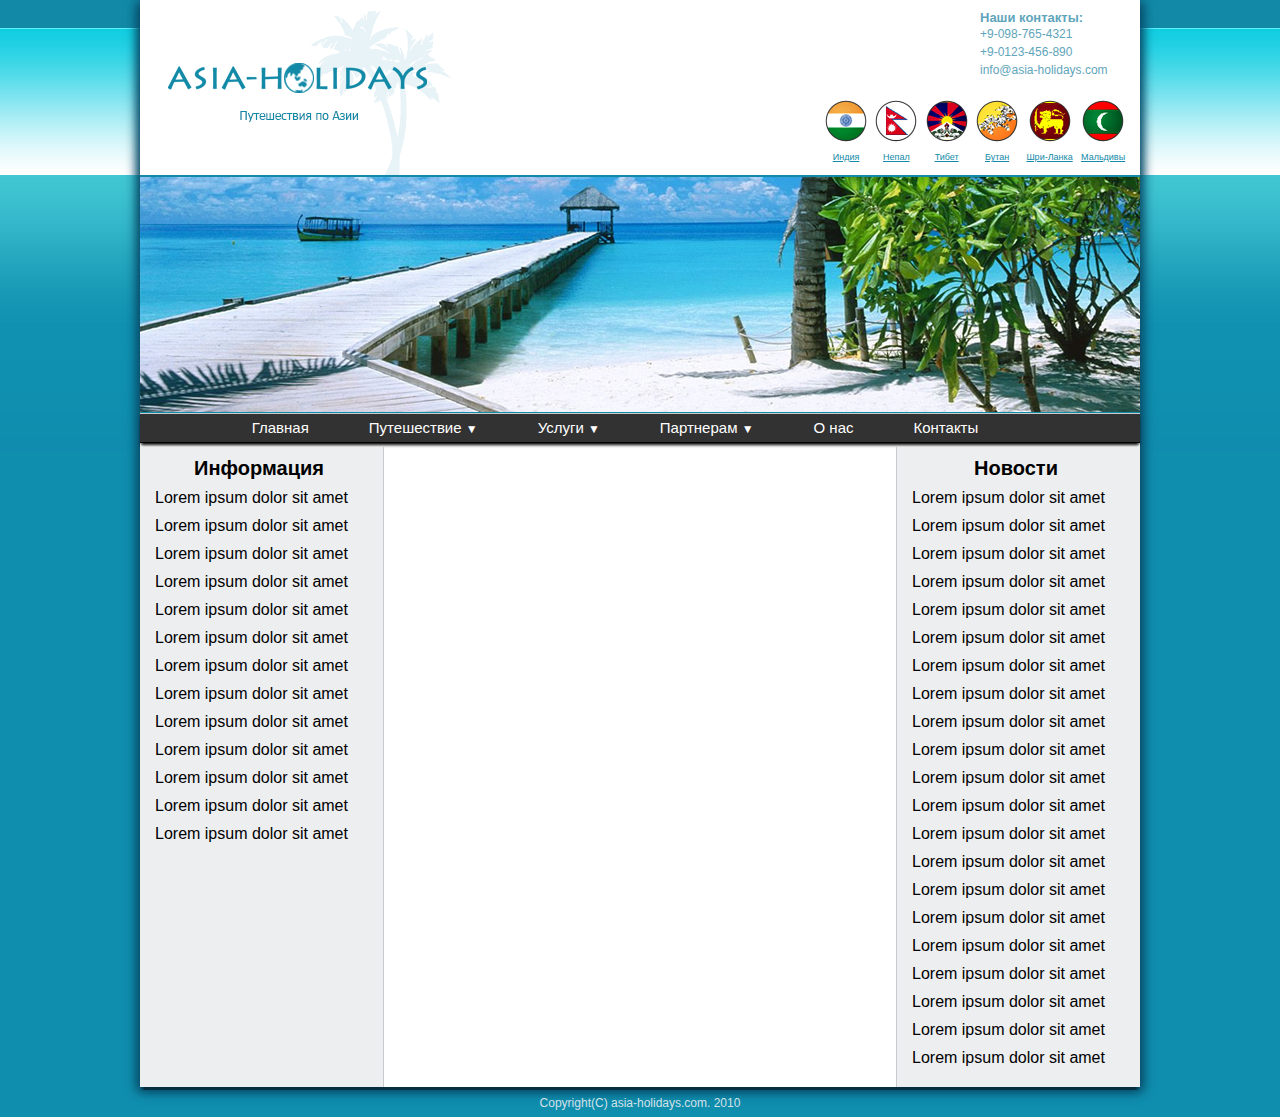
<file: hw4/index.html>
<!DOCTYPE html>
<html>
<head>
	<meta charset="utf-8" />
	<title>Asia Holidays</title>
	<link href="css/style.css" rel="stylesheet">
</head>

<body>


<div class="wrapper">


  <div class="content">
		<header class="header">
			<div class="logo_cont">
				<div class="logo">
					<img src="img/logo.png">
				</div> 
				
				<div class="cont">
					<h4>Наши контакты:</h4>
					<p><a href="/">+9-098-765-4321</a></p>
					<p><a href="/">+9-0123-456-890</a></p>
					<p><a href="/">info@asia-holidays.com</a></p>
				</div>
				<div class="country">
					<a href="#">
						<figure>
							<img src="img/i_flag.png" alt="">
							<figcaption>Индия</figcaption>
						</figure>
                    </a>
                    <a href="#">
						<figure>
							<img src="img/n_flag.png" alt="">
							<figcaption>Непал</figcaption>
						</figure>
                    </a>
                    <a href="#">
						<figure>
							<img src="img/t_flag.png" alt="">
							<figcaption>Тибет</figcaption>
						</figure>
                    </a>
                    <a href="#">
						<figure>
							<img src="img/b_flag.png" alt="">
							<figcaption>Бутан</figcaption>
						</figure>
                    </a>
                    <a href="#">
						<figure>
							<img src="img/s_flag.png" alt="">
							<figcaption>Шри-Ланка</figcaption>
						</figure>
                    </a>
                    <a href="#">
						<figure>
							<img src="img/m_flag.png" alt="">
							<figcaption>Мальдивы</figcaption>
						</figure>
                    </a>
                </div>
						
																
			<!-- 	<div class="countr_tab">
					<table border="0">
						<tr>
							<th><img src="img/i_flag.png"></td>
							<th><img src="img/n_flag.png"></td>
							<th><img src="img/t_flag.png"></td>
							<th><img src="img/b_flag.png"></td>
							<th><img src="img/s_flag.png"></td>
							<th><img src="img/m_flag.png"></td>
						</tr>
						<tr>
							<td><a href="/">Индия</a></td>
							<td><a href="/">Непал</a></td>
							<td><a href="/">Тибет</a></td>
							<td><a href="/">Бутан</a></td>
							<td><a href="/">Шри-Ланка</a></td>
							<td><a href="/">Мальдивы</a></td>
							</tr>
						</table>
				</div>  -->
			</div> 
			
			<div class="img"><img src="img/bg_big.png"></div> 
			
			<div  class="dropdown">
			    
				<ul class="dropdown">
					<li class="dropdown-top">
					<a class="dropdown-top" href="/">Главная</a>
					</li>
					<li class="dropdown-top">
					<a class="dropdown-top" href="/">Путешествие <span>&#9660</<span></a>
					<ul class="dropdown-inside">
						<li><a href="/">Путешествие 1</a></li>
						<li><a href="/">Путешествие 2</a></li>
						<li><a href="/">Путешествие 3</a></li>
						<li><a href="/">Путешествие 4</a></li>
						<li><a href="/">Путешествие 5</a></li>
					</ul>
					</li>
					
					<li class="dropdown-top">
					<a class="dropdown-top" href="/">Услуги <span>&#9660</<span></a>
					<ul class="dropdown-inside">
						<li><a href="/">Услуги 1</a></li>
						<li><a href="/">Услуги 2</a></li>
						<li><a href="/">Услуги 3</a></li>
						<li><a href="/">Услуги 4</a></li>
						<li><a href="/">Услуги 5</a></li>
					</ul>
					</li>
					
					<li class="dropdown-top">
					<a class="dropdown-top" href="/">Партнерам <span>&#9660</span></a>
					<ul class="dropdown-inside">
						<li><a href="/">Партнерам 1</a></li>
						<li><a href="/">Партнерам 2</a></li>
						<li><a href="/">Партнерам 3</a></li>
						<li><a href="/">Партнерам 4</a></li>
						<li><a href="/">Партнерам 5</a></li>
					</ul>
					</li>
					
					<li class="dropdown-top">
					<a class="dropdown-top" href="/">О нас</a>
					</li>
					
					<li class="dropdown-top">
					<a class="dropdown-top" href="/">Контакты</a>
					</li>
					
				</ul>
			    
			</div> 
			
  		</header>
		
		
		<div class="main">
			<div class="main_left">
				<p class="main_name">
				Информация
				</p>
			Lorem ipsum dolor sit amet
			Lorem ipsum dolor sit amet
			Lorem ipsum dolor sit amet
			Lorem ipsum dolor sit amet
			Lorem ipsum dolor sit amet
			Lorem ipsum dolor sit amet
			Lorem ipsum dolor sit amet
			Lorem ipsum dolor sit amet
			Lorem ipsum dolor sit amet
			Lorem ipsum dolor sit amet
			Lorem ipsum dolor sit amet
			Lorem ipsum dolor sit amet
			Lorem ipsum dolor sit amet
			
			</div>
			<div class="main_center"> </div>
			<div class="main_right">
				<p class="main_name">
				Новости
				</p>
			Lorem ipsum dolor sit amet
			Lorem ipsum dolor sit amet
			Lorem ipsum dolor sit amet
			Lorem ipsum dolor sit amet
			Lorem ipsum dolor sit amet
			Lorem ipsum dolor sit amet
			Lorem ipsum dolor sit amet
			Lorem ipsum dolor sit amet
			Lorem ipsum dolor sit amet
			Lorem ipsum dolor sit amet
			Lorem ipsum dolor sit amet
			Lorem ipsum dolor sit amet
			Lorem ipsum dolor sit amet
			Lorem ipsum dolor sit amet
			Lorem ipsum dolor sit amet
			Lorem ipsum dolor sit amet
			Lorem ipsum dolor sit amet
			Lorem ipsum dolor sit amet
			Lorem ipsum dolor sit amet
			Lorem ipsum dolor sit amet
			Lorem ipsum dolor sit amet
			</div>
		</div>
  </div>

  <footer class="footer">
   Copyright(C) asia-holidays.com. 2010
  </footer>

</div>



</body>
</html>
</file>
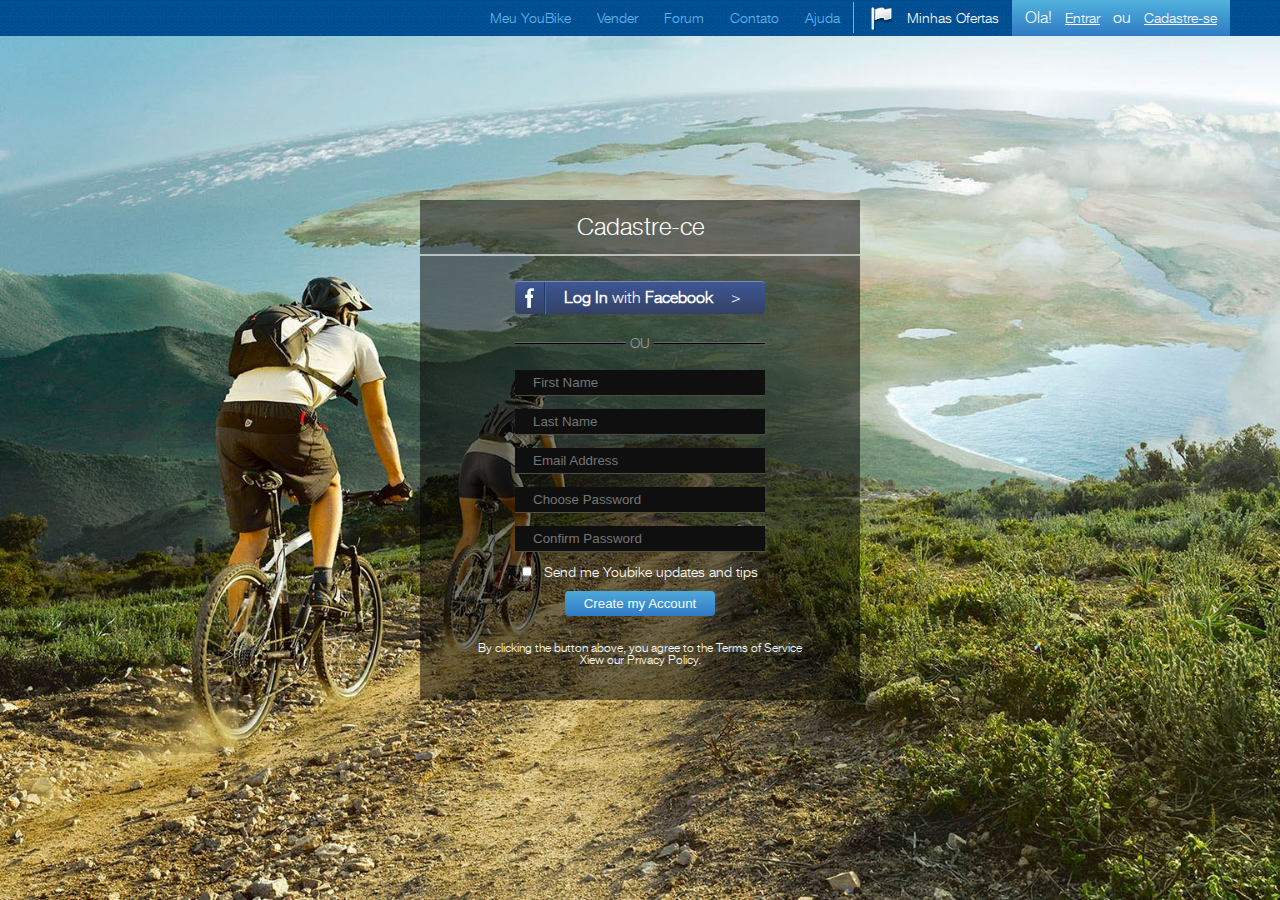
<file: hw5_1/index.html>
<!DOCTYPE html>
<html>
<head>
	<meta charset="utf-8" />
	<title>Cadastre-ce</title>
	<link href="css/reset.css" rel="stylesheet">
	<link href="css/style.css" rel="stylesheet">
</head>

<body>
	<header>
		<div class="menu">
                <ul>
                    <li><a href="#">Meu YouBike</a></li>
                    <li><a href="#">Vender</a></li>
                    <li><a href="#">Forum</a></li>
                    <li><a href="#">Contato</a></li>
                    <li><a href="#">Ajuda</a></li>
					<li class="vertical_line"></li>
					<li></li>
					<li><a href="#">Minhas Ofertas</a></li>
                    <li>Ola! <a href="#">Entrar</a> ou <a href="#">Cadastre-se</a></li>
                </ul>
		</div>
	</header>
	<div class="wrapper">
		<div class="box">
			<div class="form">
				<h2>Cadastre-ce</h2>
				<div class="facebook_login">
				    <div class="facebook_login_left"> 
					
					</div>
					<div class="facebook_login_right"> 
						<a href="https://www.facebook.com/dialog/oauth?client_id=578516362116657&redirect_uri=http://localhost/facebook-auth&response_type=code&scope=email">Log In <span>with</span>  Facebook  
							<span class="greater_than"> 
								&gt;
							</span>
						</a>
					</div>
					
				</div>
				<div class="ou">
					<div class="ou_line_left">
					</div>
					<p class="ou_line">
						OU
					</p>
					<div class="ou_line_right">
					</div>
				</div>
				
				<div>
					<form action="#" class="form_user_reg">
                        <input placeholder="First Name" required="" type="text">
						<input placeholder="Last Name" required="" type="text">
						<input placeholder="Email Address" required="" type="email">
						<input placeholder="Choose Password" required="" type="password">
						<input placeholder="Confirm Password" required="" type="password">
						<label><input type="checkbox" name= "send"/> Send me Youbike updates and tips</label>
						<input value="Create my Account" type="submit">
                    </form>
						<div class="text">
							By clicking the button above, you agree to the Terms of Service Xiew our Privacy Policy.
						</div>
					
				</div>
			</div>
		</div>
	</div>
	
	
</body>
</html>
</file>
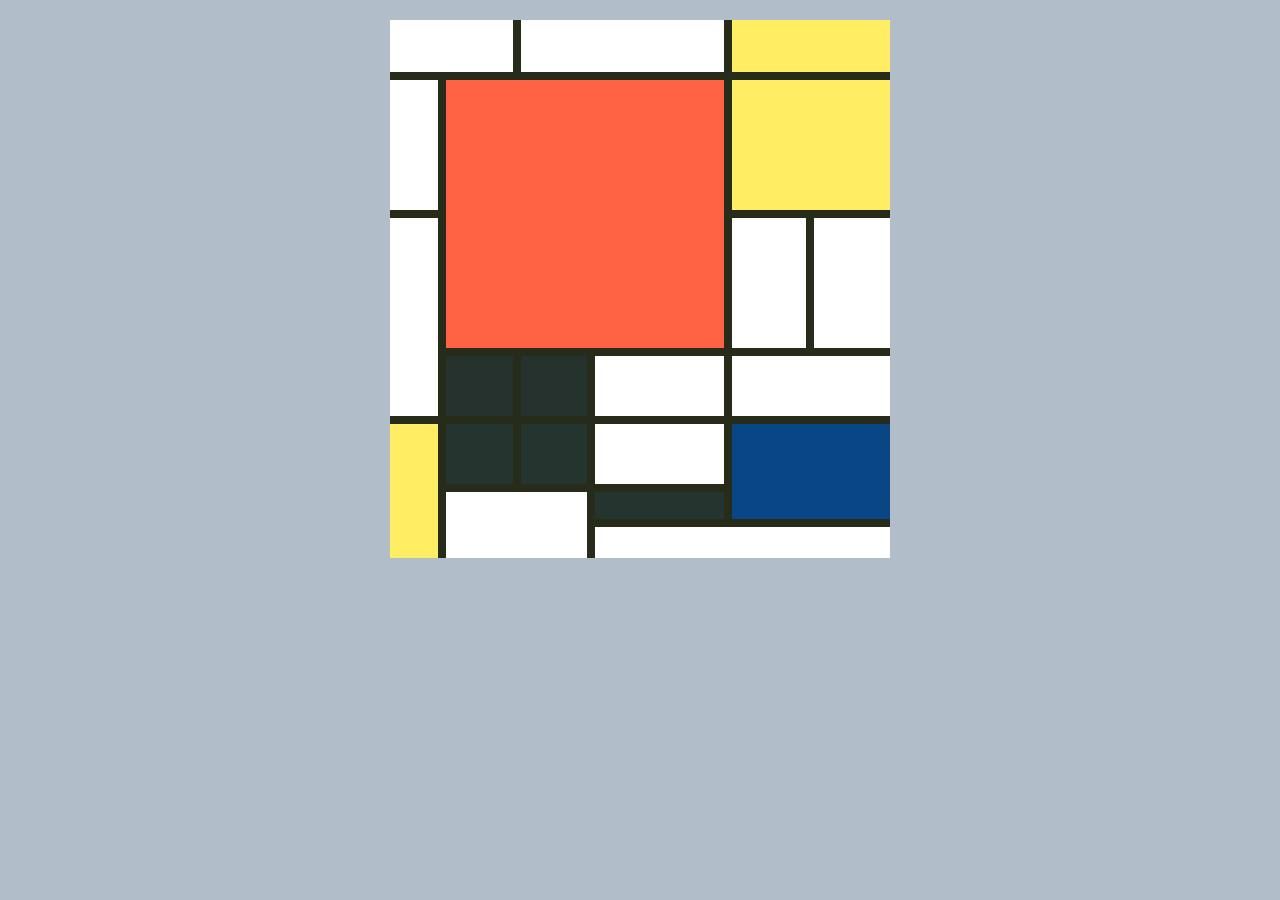
<file: hw5_2/index.htm>
<!DOCTYPE html>
<html>
<head>
	<meta charset="utf-8" />
	<title>Piet Mondrian</title>
	<link href="css/reset.css" rel="stylesheet">
	<link href="css/style.css" rel="stylesheet">
</head>

<body>

	<div class="wrapper">

		<table>
			<tr class="row1">
				<td width="120" colspan="2" class="bord-r_bord-bot">&nbsp;</td>
				<td width="204" colspan="2" class="bord-r_bord-bot">&nbsp;</td>
				<td width="157" colspan="2" class="bord-bot" bgcolor="#FFED64">&nbsp;</td>
			</tr>
			<tr class="row2">
				<td width="50" class="bord-r_bord-bot">&nbsp;</td>
				<td width="274" colspan="3" rowspan="2" class="bord-r_bord-bot" bgcolor="#FF6143">&nbsp;</td>
				<td width="157" colspan="2" bgcolor="#FFED64" class="bord-bot">&nbsp;</td>
			</tr>
			<tr class="row3">
				<td width="50" rowspan="2" class="bord-r_bord-bot">&nbsp;</td>
				<td width="78" class="bord-r_bord-bot">&nbsp;</td>
				<td width="79" class="bord-bot">&nbsp;</td>
			</tr>
			<tr class="row4">
		<td width="70" bgcolor="#25322e"  class="bord-r_bord-bot">&nbsp;</td>
		<td width="69" bgcolor="#25322e"  class="bord-r_bord-bot">&nbsp;</td>
		<td width="135"  class="bord-r_bord-bot">&nbsp;</td>
		<td width="157" colspan="2" class="bord-bot">&nbsp;</td>
	</tr>
	<tr  class="row5">
		<td width="50" rowspan="3" bgcolor="#FFED64" class="bord-r">&nbsp;</td>
		<td width="70" bgcolor="#23352E" class="bord-r_bord-bot">&nbsp;</td>
		<td width="69" bgcolor="#23352E" class="bord-r_bord-bot">&nbsp;</td>
		<td width="135" class="bord-r_bord-bot">&nbsp;</td>
		<td width="157" colspan="2" rowspan="2" bgcolor="#094685" class="bord-bot">&nbsp;</td>
	</tr>
	<tr class="row6">
		<td width="139" rowspan="2" colspan="2" class="bord-r">&nbsp;</td>
		<td width="135" bgcolor="#23352E" class="bord-r_bord-bot">&nbsp;</td>
	</tr>
	<tr class="row7">
		<td width="292" colspan="3">&nbsp;</td>
	</tr>
	</table>
	</div>
</body>

</html>
</file>
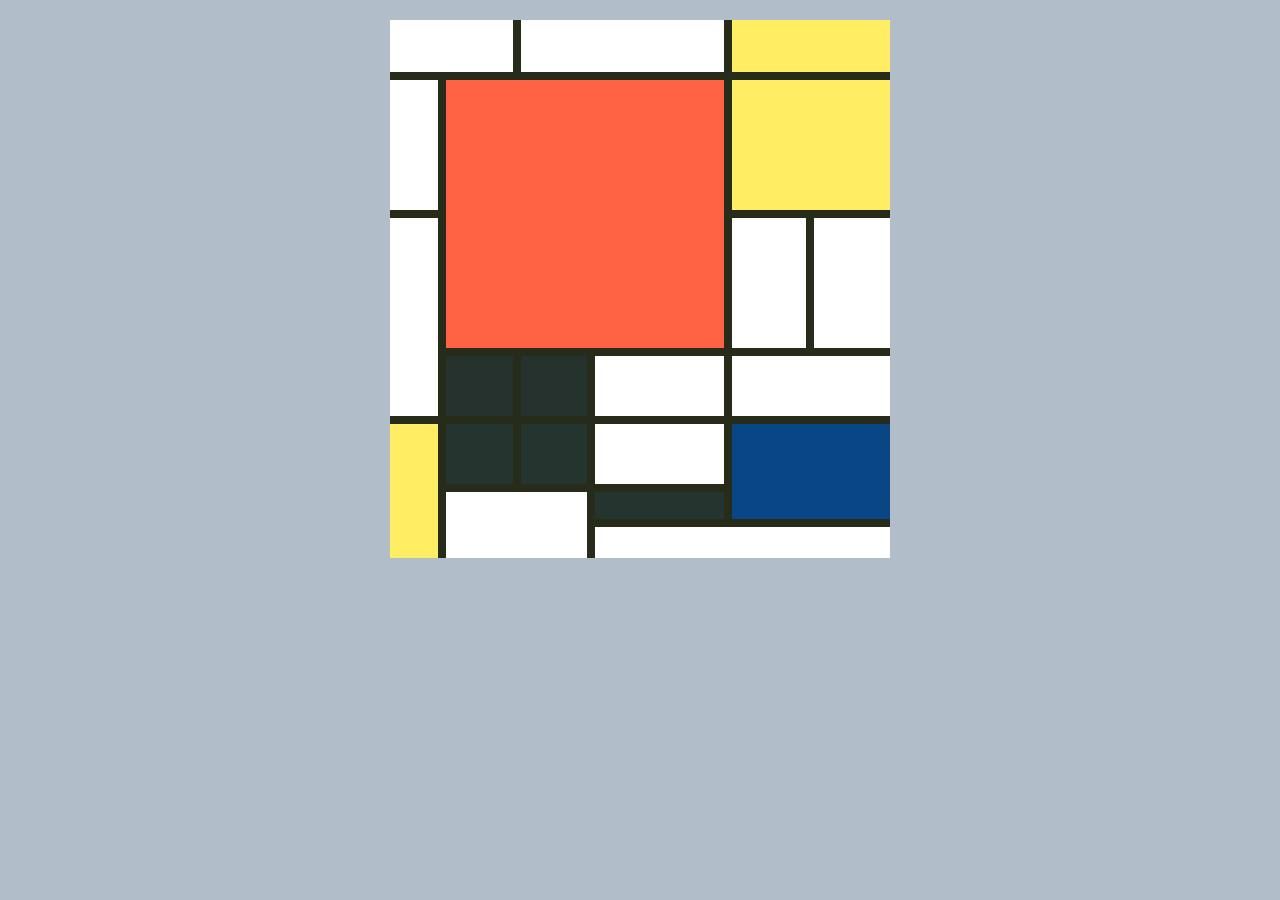
<file: hw5_2/index.html>
<!DOCTYPE html>
<html>
<head>
	<meta charset="utf-8" />
	<title>Piet Mondrian</title>
	<link href="css/reset.css" rel="stylesheet">
	<link href="css/style.css" rel="stylesheet">
</head>

<body>

	<div class="wrapper">

		<table>
			<tr class="row1">
				<td width="120" colspan="2" class="bord-r_bord-bot"></td>
				<td width="204" colspan="2" class="bord-r_bord-bot"></td>
				<td width="157" colspan="2" class="bord-bot" bgcolor="#FFED64"></td>
			</tr>
			<tr class="row2">
				<td width="50" class="bord-r_bord-bot"></td>
				<td width="274" colspan="3" rowspan="2" class="bord-r_bord-bot" bgcolor="#FF6143"></td>
				<td width="157" colspan="2" bgcolor="#FFED64" class="bord-bot"></td>
			</tr>
			<tr class="row3">
				<td width="50" rowspan="2" class="bord-r_bord-bot"></td>
				<td width="78" class="bord-r_bord-bot"></td>
				<td width="79" class="bord-bot"></td>
			</tr>
			<tr class="row4">
		<td width="70" bgcolor="#25322e"  class="bord-r_bord-bot"></td>
		<td width="69" bgcolor="#25322e"  class="bord-r_bord-bot"></td>
		<td width="135"  class="bord-r_bord-bot"></td>
		<td width="157" colspan="2" class="bord-bot"></td>
	</tr>
	<tr  class="row5">
		<td width="50" rowspan="3" bgcolor="#FFED64" class="bord-r"></td>
		<td width="70" bgcolor="#23352E" class="bord-r_bord-bot"></td>
		<td width="69" bgcolor="#23352E" class="bord-r_bord-bot"></td>
		<td width="135" class="bord-r_bord-bot"></td>
		<td width="157" colspan="2" rowspan="2" bgcolor="#094685" class="bord-bot"></td>
	</tr>
	<tr class="row6">
		<td width="139" rowspan="2" colspan="2" class="bord-r"></td>
		<td width="135" bgcolor="#23352E" class="bord-r_bord-bot"></td>
	</tr>
	<tr class="row7">
		<td width="292" colspan="3"></td>
	</tr>
	</table>
	</div>
</body>

</html>
</file>
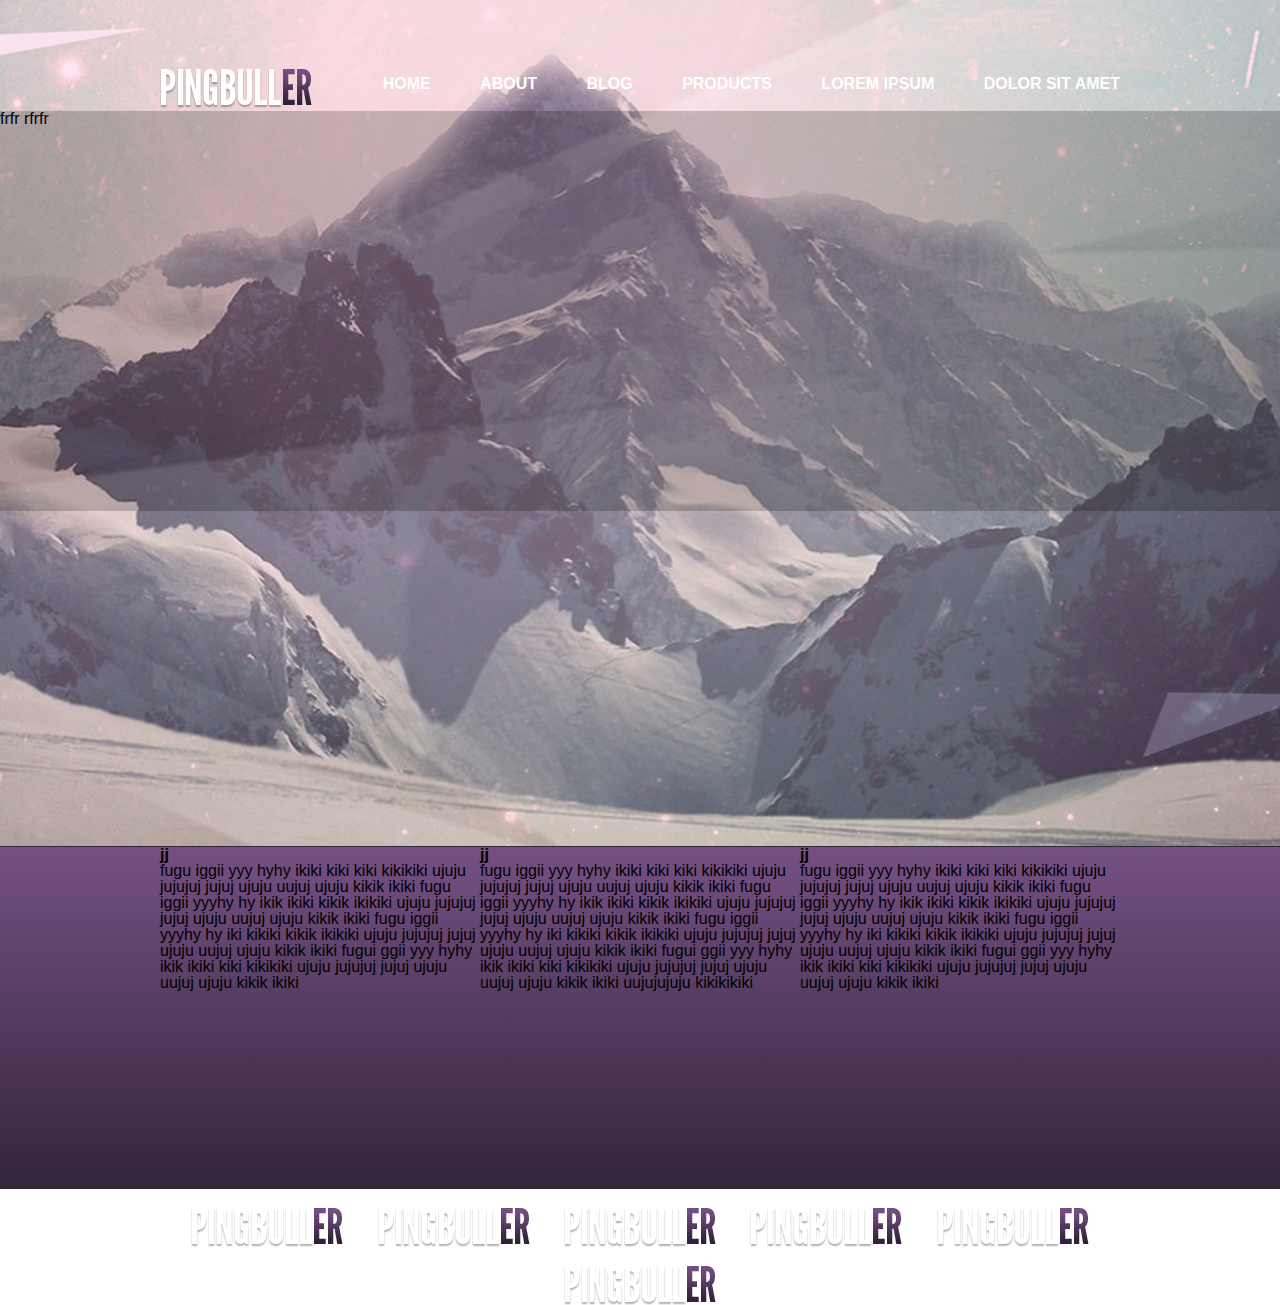
<file: hw789/index.html>
<!DOCTYPE html>
<html>
<head>
	<meta charset="utf-8" />
	<meta name="viewport" content="width=device-width, initial-scale=1.0">
	<title>HW 789</title>
	<link href="css/reset.css" rel="stylesheet"> 
	<link href="css/style.css" rel="stylesheet">
</head>

<body>
	<header>
		<div class="container">
			<div class="header__top">
				<a href="#"><img class="logo" src="img/logo.png" alt="logo"></a>
				<nav>
					<ul class="nav">
						<li class="nav__element"><a href="#" class="nav__link">Home</a></li>
						<li class="nav__element"><a href="#" class="nav__link">About</a></li>
						<li class="nav__element"><a href="#" class="nav__link">Blog</a></li>
						<li class="nav__element"><a href="#" class="nav__link">Products</a></li>
						<li class="nav__element"><a href="#" class="nav__link">Lorem Ipsum</a></li>
						<li class="nav__element"><a href="#" class="nav__link">Dolor sit amet</a></li>
					</ul>
				</nav>
			</div>
		</div>
		<div class="slider">
		frfr rfrfr
		</div>
	</header>
	<div class="about">
		<div class="container">
			<div class="row">
				<div class="column">
					<h2>jj</h2>
					<p>
					fugu iggii
					yyy hyhy
					ikiki kiki
					kiki kikikiki
					ujuju jujujuj
					jujuj ujuju
					uujuj ujuju
					kikik ikiki
					fugu iggii
					yyyhy hy
					ikik ikiki
					kikik ikikiki
					ujuju jujujuj
					jujuj ujuju
					uujuj ujuju
					kikik ikiki
					fugu iggii
					yyyhy hy
					iki kikiki
					kikik ikikiki
					ujuju jujujuj
					jujuj ujuju
					uujuj ujuju
					kikik ikiki
					fugui ggii
					yyy hyhy
					ikik ikiki
					kiki kikikiki
					ujuju jujujuj
					jujuj ujuju
					uujuj ujuju
					kikik ikiki
					</p>
		
				</div>
				<div class="column">
					<h2>jj</h2>
					<p>
					fugu iggii
					yyy hyhy
					ikiki kiki
					kiki kikikiki
					ujuju jujujuj
					jujuj ujuju
					uujuj ujuju
					kikik ikiki
					fugu iggii
					yyyhy hy
					ikik ikiki
					kikik ikikiki
					ujuju jujujuj
					jujuj ujuju
					uujuj ujuju
					kikik ikiki
					fugu iggii
					yyyhy hy
					iki kikiki
					kikik ikikiki
					ujuju jujujuj
					jujuj ujuju
					uujuj ujuju
					kikik ikiki
					fugui ggii
					yyy hyhy
					ikik ikiki
					kiki kikikiki
					ujuju jujujuj
					jujuj ujuju
					uujuj ujuju
					kikik ikiki
					uujujujuju
					kikikikiki
					</p>
				
		
				</div>
				<div class="column">
					<h2>jj</h2>
					<p>
					fugu iggii
					yyy hyhy
					ikiki kiki
					kiki kikikiki
					ujuju jujujuj
					jujuj ujuju
					uujuj ujuju
					kikik ikiki
					fugu iggii
					yyyhy hy
					ikik ikiki
					kikik ikikiki
					ujuju jujujuj
					jujuj ujuju
					uujuj ujuju
					kikik ikiki
					fugu iggii
					yyyhy hy
					iki kikiki
					kikik ikikiki
					ujuju jujujuj
					jujuj ujuju
					uujuj ujuju
					kikik ikiki
					fugui ggii
					yyy hyhy
					ikik ikiki
					kiki kikikiki
					ujuju jujujuj
					jujuj ujuju
					uujuj ujuju
					kikik ikiki
					</p>
				
		
				</div>
		
			</div>
		
		
		</div>
	</div>
	<div class="container">
		<div class="brands">
			<a href="#"><img src="img/logo.png" alt="brand"></a>
			<a href="#"><img src="img/logo.png" alt="brand"></a>
			<a href="#"><img src="img/logo.png" alt="brand"></a>
			<a href="#"><img src="img/logo.png" alt="brand"></a>
			<a href="#"><img src="img/logo.png" alt="brand"></a>
			<a href="#"><img src="img/logo.png" alt="brand"></a>
		</div>
	</div>
</body>
</html>
</file>
<file: hw5_1/css/style.css>
@font-face {
    font-family: 'helveticaneuecyrlight';
    src: url('../fonts/helveticaneuecyr-light-webfont.eot');
    src: url('../fonts/helveticaneuecyr-light-webfont.eot?#iefix') format('embedded-opentype'),
         url('../fonts/helveticaneuecyr-light-webfont.woff2') format('woff2'),
         url('../fonts/helveticaneuecyr-light-webfont.woff') format('woff'),
         url('../fonts/helveticaneuecyr-light-webfont.ttf') format('truetype');
    font-weight: normal;
    font-style: normal;

}

html {
	height: 100%;
	padding: 0px auto;
	margin:  0px auto;
}
article, aside, details, figcaption, figure, footer, header, hgroup, main, nav, section, summary {
	display: block;
}
body {
	font-family:  'helveticaneuecyrlight', Arial;
	width: 100%;
	height: 100%; 
	background:url(../img/background.jpg) no-repeat center fixed;
	background-size: cover;
}
header {
    width: 100%;
	
	position: absolute;
	
    height: 36px;
    margin: 0 auto;
	background: #0a5493 url("../img/b_gr_nav.png") repeat scroll 0 0;
}
a {
	text-decoration: none;
	line-height: 36px
}
.menu {
	display: flex;
	flex-flow: row wrap;
	justify-content: flex-end;
}
.menu ul  {
	display: flex;
	flex-flow: row wrap;
	justify-content: flex-end;
	margin-right: 50px;
	color: #60b5ed;
}
.menu ul li a {
	color: #60b5ed;
	display: block;
	font-size: 14px;
	padding: 0 13px;
}
.menu ul li a:hover {
	color: #fff;
	background-color: #4eabda;
}
.vertical_line {
	height: 31px;
	width: 1px;
	margin: 2px 0;
	background-color: #60b5ed;
}

.menu ul li a span {
	text-decoration: underline;
}
 
.menu ul li:nth-child(7)  {
	background: url("../img/inventicons-29.png") center no-repeat;
    width: 25px;
	margin-left: 15px;
}

.menu ul li:nth-child(8) a {
	color: #fefefe;
}

.menu ul li:nth-child(8) a:hover {
	text-decoration: underline;
	background-color: inherit;
}

.menu ul li:nth-child(9) {
	display: flex;
	flex-flow: row wrap;
	justify-content: flex-end;
	background: linear-gradient(to bottom, #51b1dc, #2e7ac4);
	color: #fefefe;
	line-height: 36px;
	padding-left: 13px;

}

.menu ul li:nth-child(9) a {
	color: #fefefe;
	text-decoration: underline;	
}

.menu ul li:nth-child(9) a:hover {
	text-decoration: none;
	background-color: inherit;
}

/*------------------------------ */
.wrapper{
	display: flex;
	align-items: center;
	justify-content: center;
	height: 100%;
	width: 100%;
    top: 35px;
    right: 0;
    bottom: 0;
    left: 0;
} 
.box{
	
    height: 500px;
    width: 440px;
	background: rgba(0,0,0,0.5);
    font-family: 'helveticaneuecyrlight', Arial;
	color: #ffffff;
	margin: auto;
}

.form{
	text-align: center;
	font-size: 14px;
}

.form h2{
	text-align: center;
	font-size: 24px;
	padding:  15px 0;
	border-bottom: 2px rgba(255,255,255, .6) solid;
}

.facebook_login{
    display: flex;
    width: 250px;
    height: 32px;
    background: linear-gradient(#3e5694, #334164);
	border-top:1px solid #778cb9;
    line-height:32px;
    text-align:center;
    border-radius: 4px;
    cursor:pointer;
	margin: 25px auto 22px auto;
}

.facebook_login_left{
	background: url("../img/fb.png") center no-repeat;
	padding:  0 14px 0 15px ;
	border-right:1px solid #203b70;
}

.facebook_login_right{
	padding: 0 0 0 18px ;
	border-left:1px solid #4c66a3;
	
}

.facebook_login_right a{
	font-size: 16px;
	font-weight: bold;
	color: #ffffff;
	line-height: 9px;
}

.facebook_login_right span{
	font-weight: 100;
	
}

.greater_than{
	padding-left: 14px;
}

.ou{
    display:flex;
    margin:auto;
    width:250px;
    height:30px;
}

.ou_line_left{
	height: 0;
	width: 123px;
	margin-top: 6px;
	border-top: 1px solid #666666;
	border-bottom: 1px solid #000;
}
.ou_line{
	height: 20px;
	width: 30px;
	text-align: center;
	color: #999999;
}
.ou_line_right{
	height: 0;
	width: 123px;
	margin-top: 6px;
	border-top: 1px solid #666666;
	border-bottom: 1px solid #000;
}

.form_user_reg
{
    width:250px;
    margin: auto;
}

input {
    width: 100%;
    padding: 5px 10px;
    margin: 4px 0;
    border:0px solid red;
    border-bottom-width:1px;
    border-bottom-color:#4c4e43;
    box-sizing: border-box;
    background-color:#0f0f0f;
    color:#cccccc;
	margin-bottom:9px;
    padding: 5px 18px;
}

input:hover{
    background-color:#1b5288;
    color:#def6ff;
}
input[type="checkbox"]{
    width:10px;
	vertical-align: -1px;
    margin-right: 8px;
}

input[type=submit] {
    width:150px;
    padding:5px; 
    border:0 none;
    cursor:pointer;
    border-radius: 4px; 
    background: linear-gradient(#4da9da, #3179c5);
    color:#eeffff;
}

input:focus{
    box-shadow: 0 0 5px 4px #4b7b98; 
    background: #1b4d7f; 
}

.text{
    margin: auto;
    width: 340px;
	font-size: 12px;
    margin-top:17px;
	text-align: center;
}
</file>
<file: hw5_2/css/style.css>
body {
	background-color:#B1BDC9;
}

.wrapper {
	display: flex;
	justify-content: center;
	align-items: center;
	padding-top: 20px;
}

table {
	border-collapse: collapse;
	background: #FFFFFF;
	width: 500px;
	height: 538px;

}

td {
	border-color:#272b1a;
}

.row1,.row4,{
	height: 50px;
}
.row4,.row5{
	height: 68px;
}

.row2,.row3 {
	height: 138px;
}

.row6,.row7 {
	height: 35px;
}

.bord-r_bord-bot{
	border-right-style: solid;
	border-right-width: 8px;
	border-bottom-style: solid;
	border-bottom-width: 8px;
}

.bord-r{
	border-right-style: solid;
	border-right-width: 8px;
}

.bord-bot{
	border-bottom-style: solid;
	border-bottom-width: 8px;
}
</file>
<file: hw789/css/style.css>
body {
	font-family: 'Arial', sans-serif;
}

header {
	height: 847px;
	background: #D7D5D6 url(../img/bg.jpg) no-repeat center;
	background-size: cover;
}

.container {
	max-width: 960px;
	width: 100%;
	margin: 0 auto;

}

.logo {
	display: inline-block;
	padding-top: 50px;
	max-width: 152px;
	width: 100%;
}

nav {
	float: right;
	padding-top: 75px;

}

.nav {
	padding: 0;
	margin: 0;
}

.nav__element {
	padding: 0;
	margin: 0;
	list-style: none;
	display: inline-block;
	vertical-align: middle;
	margin-left: 45px;
	
}

.nav__link {
	color: #fff;
	text-transform: uppercase;
	text-decoration: none;
	font-weight: bold;
	
}

.slider {
	height: 400px;
	background: rgba(0, 0, 0, .2);
}

.about {
	height: 342px;
	background: linear-gradient(#745083, #322539);
}

.row {
	font-size:0;
}

.column {
	font-size:16px;
	display: inline-block;
	vertical-align: top;
	width: 33.333333333333333333%;
}

.brands {
	text-align: center;
}

.brands img{
	margin: 0 15px;
	display: inline-block;
	vertical-align: middle;
	max-height: 100%;
	max-width: 100%;
}

@media(max-width: 767px) {
	.container {
		padding: 0 20px;
	}
	.column {

		width: 100%;
		margin-bottom: 20px;
	}
	nav{
		float: none;
	}
	.logo {
		display: block;
		margin: 0 auto;
/* 		padding: 0; */
		padding-top: 30px;
		margin-bottom: 30px;
	}
	.nav {
		width: 245px;
		margin: 0 auto;
		transition: all 0.7s;
		z-index: 9;
		padding: 10px;
		height: 25px;
		overflow: hidden;		
	}
	.nav:hover {
		height: auto;
		background: #3e3147;
	}
	.nav li {
		display: block;
		margin: 0;
		margin-bottom: 15px;
		text-align: center; 
	}
	.about {
		height: auto;

	}
	.brands img{
		margin: 0;
		margin-bottom: 15px;
	}
}
</file>
<file: hw4/css/style.css>
/* Eric Meyer's CSS Reset */
html, body, div, span, applet, object, iframe,
h1, h2, h3, h4, h5, h6, p, blockquote, pre,
a, abbr, acronym, address, big, cite, code,
del, dfn, em, img, ins, kbd, q, s, samp,
small, strike, strong, sub, sup, tt, var,
b, u, i, center,
dl, dt, dd, ol, ul, li,
fieldset, form, label, legend,
table, caption, tbody, tfoot, thead, tr, th, td,
article, aside, canvas, details, embed,
figure, figcaption, footer, header, hgroup,
menu, nav, output, ruby, section, summary,
time, mark, audio, video {
	margin: 0;
	padding: 0;
	border: 0;
	font-size: 100%;
	font: inherit;
	vertical-align: baseline;
}
/* HTML5 display-role reset for older browsers */
article, aside, details, figcaption, figure,
footer, header, hgroup, menu, nav, section {
	display: block;
}
body {
	line-height: 1;
}
ol, ul {
	list-style: none;
}
blockquote, q {
	quotes: none;
}
blockquote:before, blockquote:after,
q:before, q:after {
	content: '';
	content: none;
}
table {
	border-collapse: collapse;
	border-spacing: 0;
}
/* End of Eric Meyer's CSS Reset */

html {
	height: 100%;
	padding: 0px auto;
	margin:  0px auto;
}
article, aside, details, figcaption, figure, footer, header, hgroup, main, nav, section, summary {
	display: block;
}
body {
	font: 12px/18px  Arial, sans-serif;
	width: 100%;
	height: 100%;
	padding: 0px auto;
	margin:  0px auto;
	background:#108EAE url(../img/bg.png) repeat-x;
	
}

a {
	text-decoration:none;
}

a:hover {
	text-decoration:underline;
}

.wrapper {
	display: flex;
	flex-direction: column;
	width: 1000px;
	margin: 0 auto;
	height: 100%;
	
}

.content {
  flex: 1 0 auto;
  background: #ffffff;
  box-shadow:
  0px 7px 0px -4px #052f41,  
  1px 7px 0px -4px #063c53, -1px 7px 0px -4px #063c53,
  2px 7px 0px -4px #07445e, -2px 7px 0px -4px #07445e,
  3px 7px 0px -4px #084c69, -3px 7px 0px -4px #084c69,  
  3px 3px 10px 1px #084d6a, -3px 3px 10px 1px #084d6a; 
  margin: 0 0 5px 0;
}

.footer {
	flex: 0 0 auto;
	margin: 0 auto;
    color:#d4e1e9;
	font: 12px  Arial, sans-serif;
    height: 25px;
	line-height: 22px;
	text-align:center;
}

.logo_cont {
	position: relative;
    height: 175px;
	border-bottom:1px solid #128aa7;
}
.logo {
    position: absolute;
	left: 28px;
    bottom:-5px;
}

.cont{
    position: absolute;
	left: 840px;
    top:10px;
	color:#5fa5bb;
	line-height: 18px;
}

.cont a{
   color:#5fa5bb;
   text-decoration:none;
}

.cont h4{
	font: bold 13px  Arial, sans-serif;
}

.country {
    position: absolute;
	left: 680px;
    top:100px;
}

figure {
    text-align: center;
    font-size: 9px;
	margin-left: 5px;
    color: rgb( 18, 138, 167 );
	
}
.country a {
    display: inline-block;
    text-decoration: none;
}
figcaption {
    text-decoration: underline;
}

/* .countr_tab{
    position: absolute;
	left: 630px;
    top:110px;
}
.countr_tab td{
   	text-align: center;
	font: 10px  Arial, sans-serif;
	line-height: 8px;
}

.countr_tab th{
   	text-align: center;
	padding: 0 8px 0 8px;	
}

.countr_tab a{
   	text-decoration:underline;
	color:#5fa5bb;
}

.countr_tab a:hover{
   	color:#3c568f;
} */

.img {
	line-height:0;
}

div.dropdown {
	display: flex;
	justify-content:center;	
   	height: 28px;
    border-top:1px solid #cacbcb;
    border-bottom:1px solid #000000;
	background: #323232; 
	box-shadow: 0px 3px 3px -1px #000000;	
}

ul.dropdown li {
	position: relative;
	text-align:left;
}

ul.dropdown-inside { 
	position: absolute;
	left: -9999px;
}

ul.dropdown li.dropdown-top {
	display: inline;
	float: left; 
    padding: 4px  55px 0 5px;
}

ul.dropdown li.dropdown-top a {
    /* padding: 0px 10px 4px;  */
	text-align: center;
	display: block;
	color:#ffffff;
	font: 15px Arial, sans-serif;
	line-height: 20px;
}

ul.dropdown li.dropdown-top:hover .dropdown-inside {
	display: block;
	left: 0;
}

 ul.dropdown .dropdown-inside {
	background: #323232;
	padding: 4px  55px 0 5px;
	box-shadow: 0px 11px 9px -7px #000000;
}

 a.dropdown-top span {
	font: 12px Arial, sans-serif;	
} 

.main {
    display: flex;
    margin-top: 4px;
    
	font: 16px  Arial, sans-serif;
}

.main_left, .main_right{
	background: #edeef0;
	padding: 5px 20px 15px 15px;
	width: 208px;
	line-height: 28px;
}

.main_left {
	order: 1;
 	border-right:1px solid #c7cacf;
}
.main_center{
	order: 2;
    flex: 1;
    
}

.main_right {
    order: 3;
	border-left:1px solid #c7cacf;
}

.main_name{
	text-align:center;
	font: bold 20px  Arial, sans-serif;
	line-height: 32px;
}
</file>
